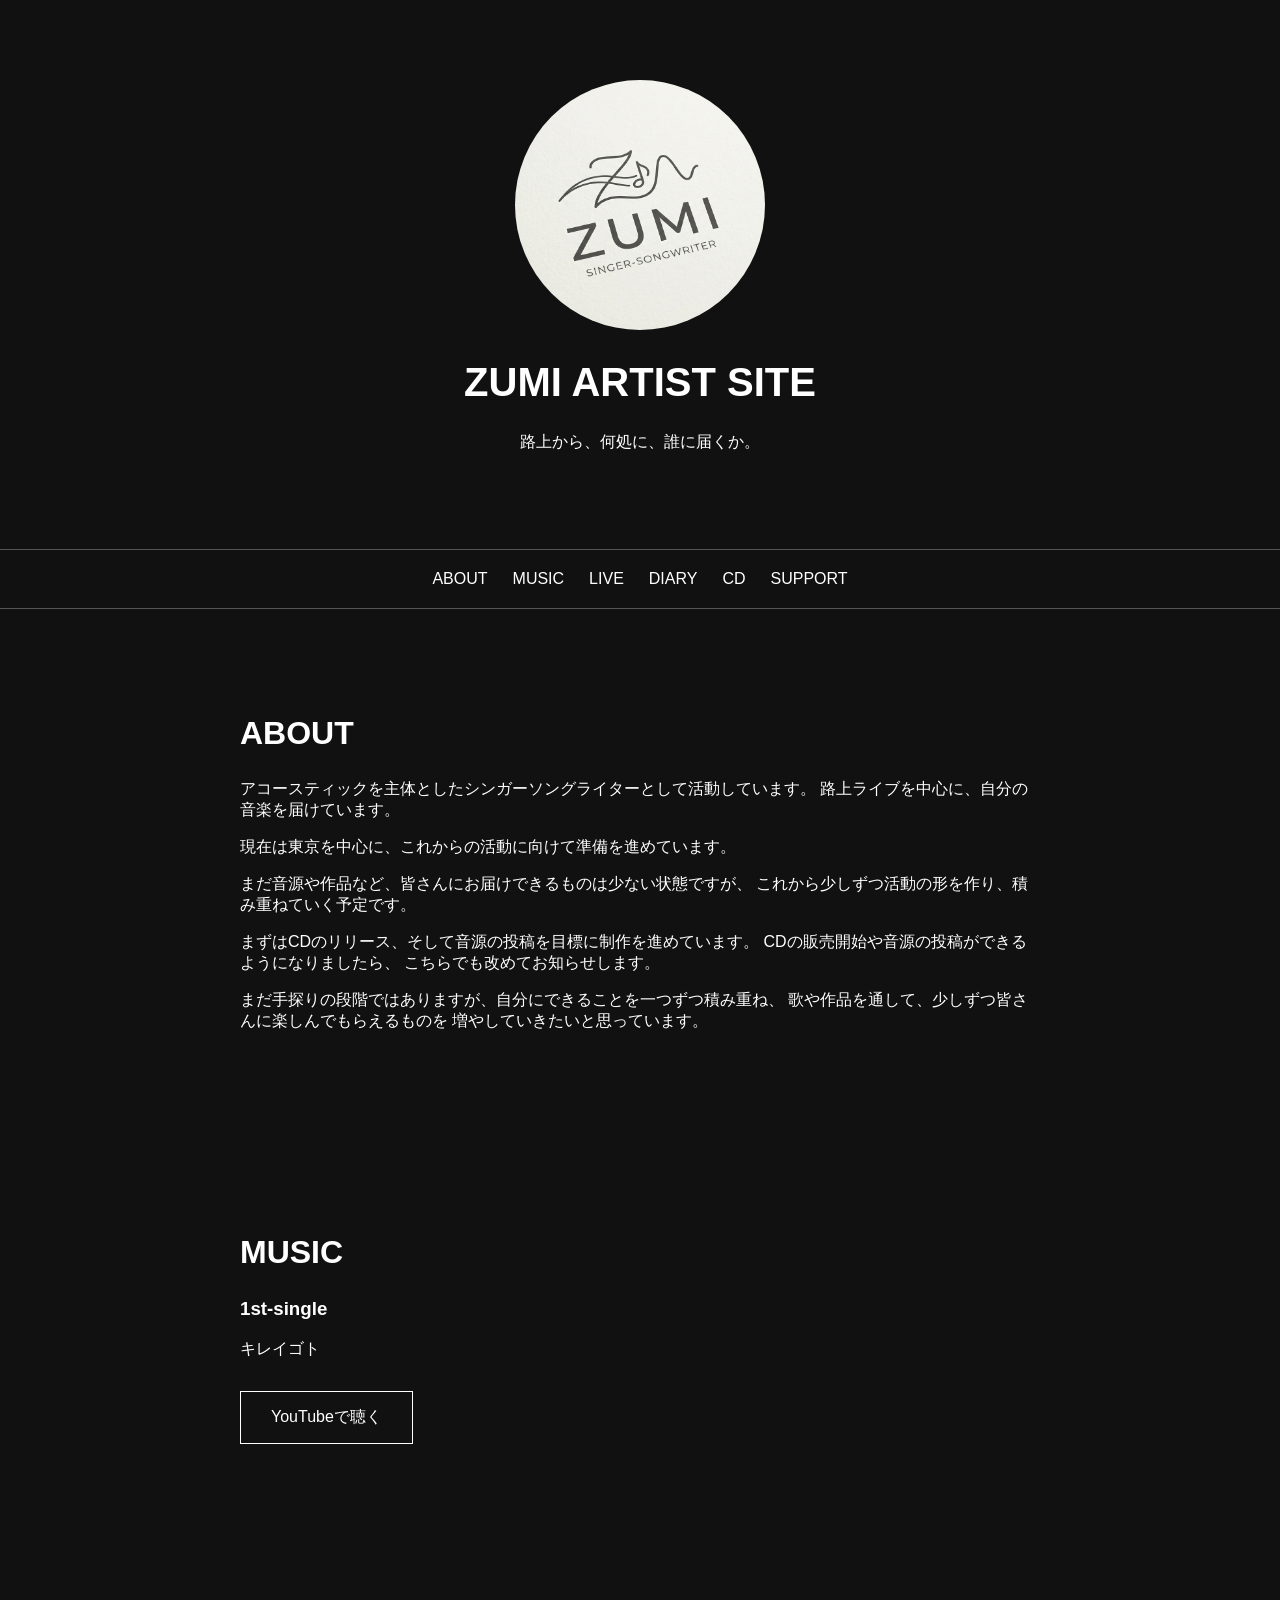
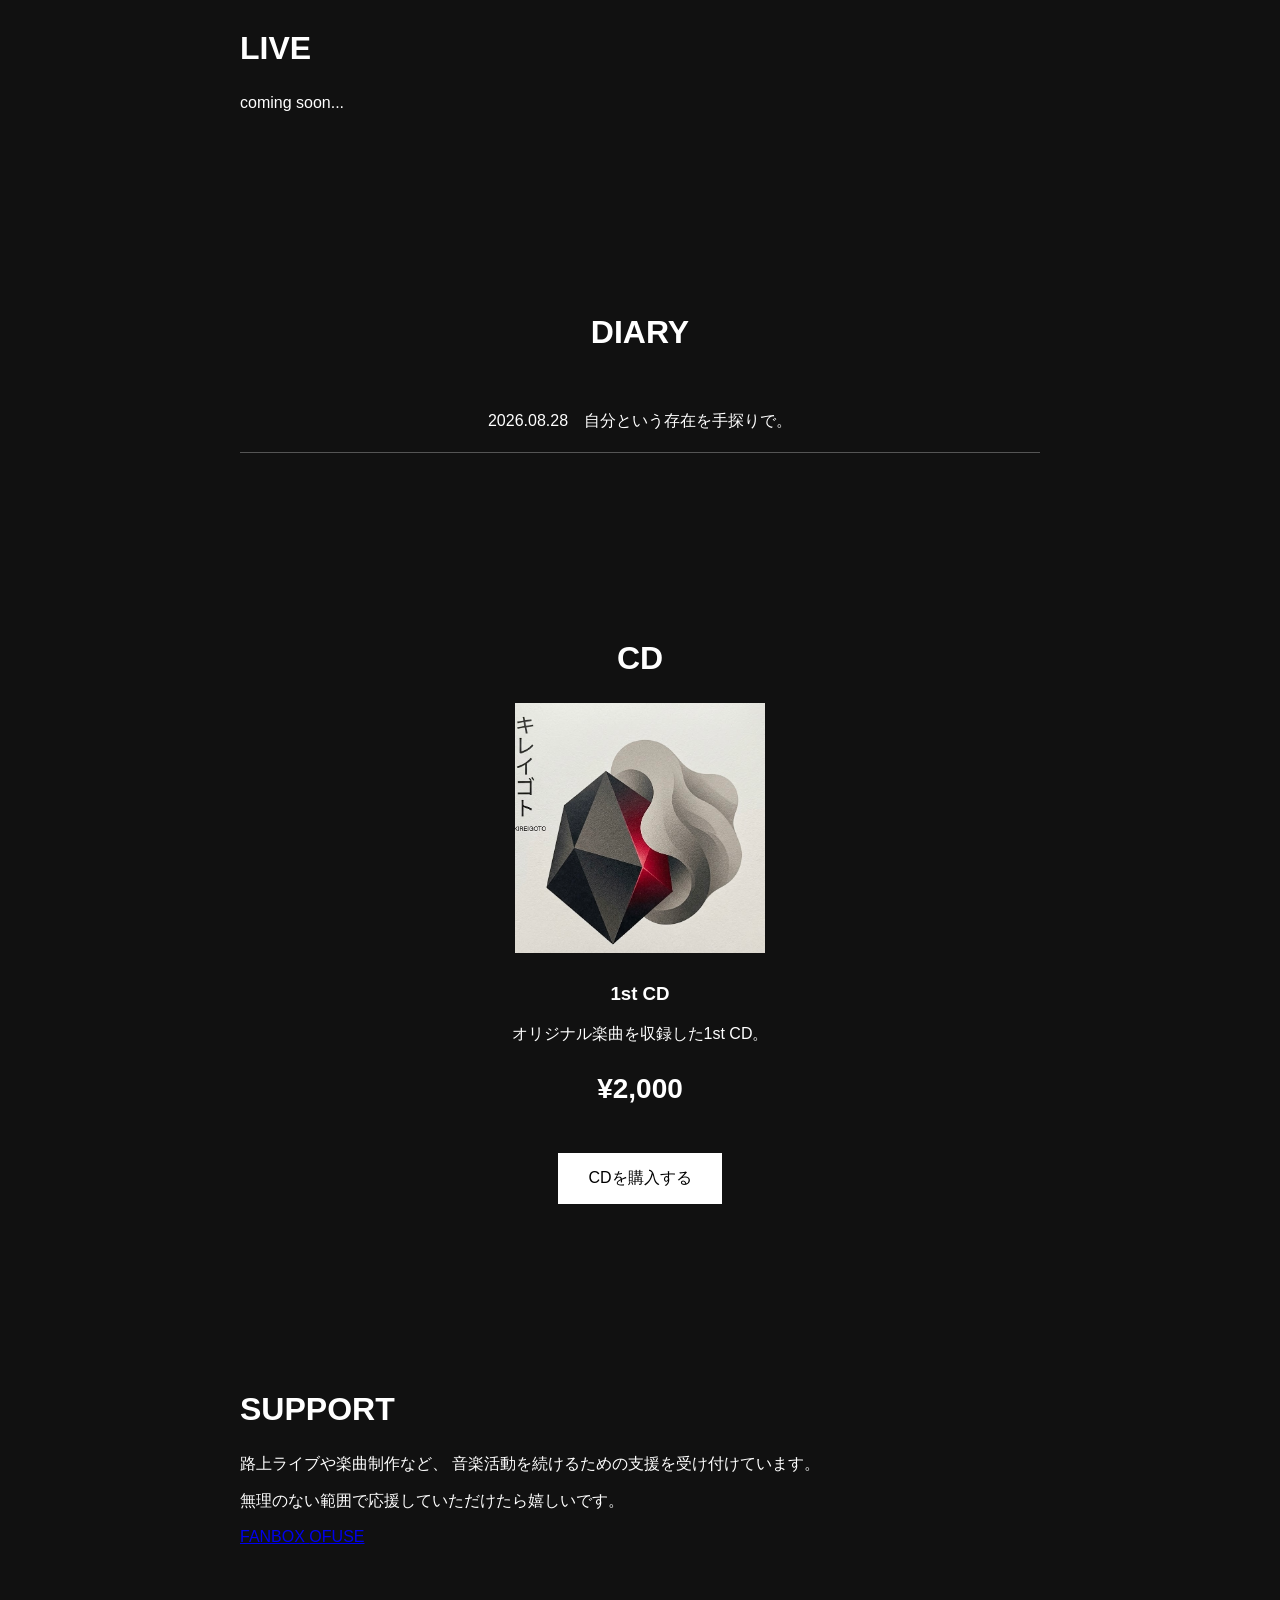
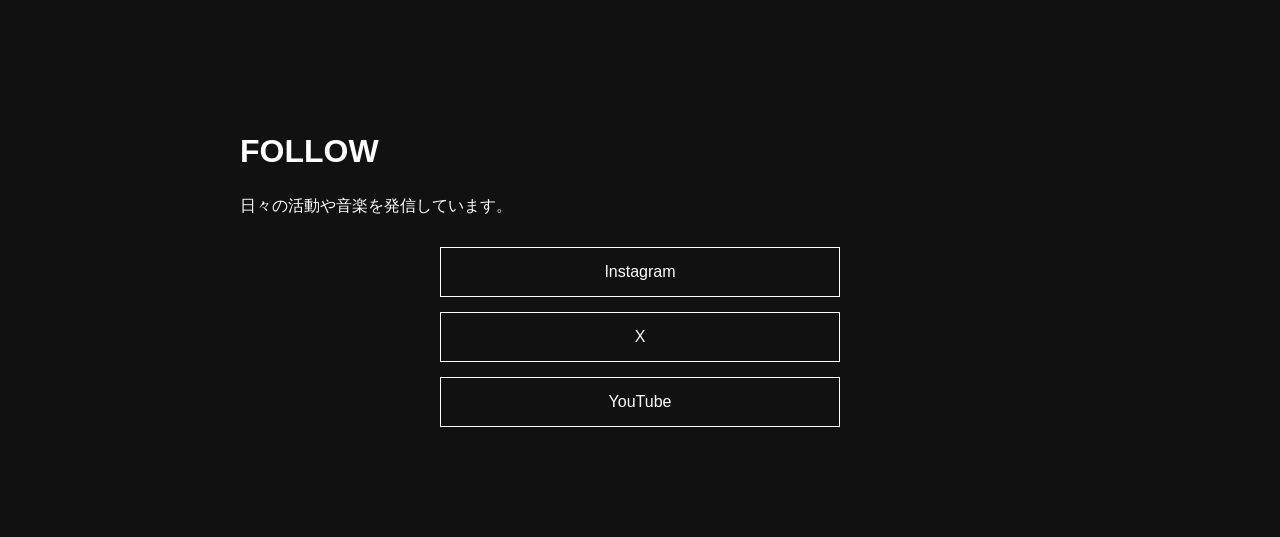
<file: index.html>
<!DOCTYPE html>
<html lang="ja">

<head>
  <meta charset="UTF-8">
  <meta name="viewport" content="width=device-width, initial-scale=1.0">
  <title>My Artist Website</title>
  <link rel="stylesheet" href="style.css">
</head>

<body>

  <header>
    <img class="artist-image" src="IMG_1581.jpeg" alt="アーティスト写真">
    <h1>ZUMI ARTIST SITE</h1>
    <p>路上から、何処に、誰に届くか。</p>
  </header>

  <nav>
  <a href="#about">ABOUT</a>
  <a href="#music">MUSIC</a>
  <a href="#live">LIVE</a>
  <a href="#diary">DIARY</a>
  <a href="#cd">CD</a>
  <a href="#support">SUPPORT</a>
</nav>

  <section id="about">
  <h2>ABOUT</h2>

  <p>
    アコースティックを主体としたシンガーソングライターとして活動しています。
    路上ライブを中心に、自分の音楽を届けています。
  </p>

  <p>
    現在は東京を中心に、これからの活動に向けて準備を進めています。
  </p>

  <p>
    まだ音源や作品など、皆さんにお届けできるものは少ない状態ですが、
    これから少しずつ活動の形を作り、積み重ねていく予定です。
  </p>

  <p>
    まずはCDのリリース、そして音源の投稿を目標に制作を進めています。
    CDの販売開始や音源の投稿ができるようになりましたら、
    こちらでも改めてお知らせします。
  </p>

  <p>
    まだ手探りの段階ではありますが、自分にできることを一つずつ積み重ね、
    歌や作品を通して、少しずつ皆さんに楽しんでもらえるものを
    増やしていきたいと思っています。
  </p>

</section>

 <section id="music">
  <h2>MUSIC</h2>

  <h3>1st-single</h3>

  <p>キレイゴト</p>

  <a class="music-button"
     href="https://www.youtube.com/@zumitorihada"
     target="_blank"
     rel="noopener">
    YouTubeで聴く
  </a>

</section>

  <section id="live">
    <h2>LIVE</h2>
    <p>coming soon...</p>
  </section>

<section id="diary">

  <h2>DIARY</h2>

  <div class="diary-list">

    <a href="https://zumi-torihada.fanbox.cc/posts/12495106" target="_blank" rel="noopener">
      2026.08.28　自分という存在を手探りで。
    </a>

  </div>

</section>

  <section id="cd">
    <h2>CD</h2>
<img class="cd-jacket" src="IMG_1582.jpeg" alt="CDジャケット">
    <h3>1st CD</h3>

    <p>オリジナル楽曲を収録した1st CD。</p>

    <p class="price">¥2,000</p>

    <a class="buy-button" href="https://jp.mercari.com/user/profile/664818739?utm_medium=share&utm_source=ios">
      CDを購入する
    </a>

  </section>

  <section id="support">
  <h2>SUPPORT</h2>

  <p>
    路上ライブや楽曲制作など、
    音楽活動を続けるための支援を受け付けています。
  </p>

  <p>
    無理のない範囲で応援していただけたら嬉しいです。
  </p>

  <div class="support-links">

    <a href="https://zumi-torihada.fanbox.cc/" target="_blank" rel="noopener">
      FANBOX
    </a>

    <a href="https://ofuse.me/zumitorihada" target="_blank" rel="noopener">
      OFUSE
    </a>

  </div>
</section>

  <section id="sns">
  <h2>FOLLOW</h2>

  <p>
    日々の活動や音楽を発信しています。
  
  </p>

  <div class="sns-links">

    <a href="https://www.instagram.com/zumitorihada/"
       target="_blank"
       rel="noopener">
      Instagram
    </a>

    <a href="https://x.com/zumi_torihada"

       target="_blank"

       rel="noopener">

      X

    </a>

    <a href="https://www.youtube.com/@zumitorihada"
       target="_blank"
       rel="noopener">
      YouTube
    </a>

  </div>
</section>


</body>
</html>
</file>
<file: style.css>
body {
  margin: 0;
  background: #111;
  color: white;
  font-family: sans-serif;
}

header {
  text-align: center;
  padding: 80px 20px;
}

.artist-image {
  width: 250px;
  height: 250px;
  object-fit: cover;
  border-radius: 50%;
  display: block;
  margin: 0 auto 30px;
}

h1 {
  font-size: 40px;
}

nav {
  display: flex;
  justify-content: center;
  flex-wrap: wrap;
  gap: 15px 25px;
  padding: 20px 10px;
  border-top: 1px solid #555;
  border-bottom: 1px solid #555;
}

nav a {
  color: white;
  text-decoration: none;
  cursor: pointer;
  white-space: nowrap;
}

section {
  max-width: 800px;
  margin: 0 auto;
  padding: 80px 20px;
}

h2 {
  font-size: 32px;
}

/* DIARY */

#diary {
  text-align: center;
}

#diary h2 {
  margin-bottom: 40px;
}

.diary-list {
  width: 100%;
}

.diary-list a {
  display: block;
  color: white;
  text-decoration: none;
  padding: 20px 0;
  border-bottom: 1px solid #555;
}

.diary-list a:hover {
  opacity: 0.7;
}

/* CD */

#cd {
  text-align: center;
}

.cd-jacket {
  width: 250px;
  height: 250px;
  object-fit: cover;
  display: block;
  margin: 0 auto 30px;
}

.price {
  font-size: 28px;
  font-weight: bold;
}

.buy-button {
  display: inline-block;
  padding: 15px 30px;
  background: white;
  color: black;
  text-decoration: none;
  margin-top: 20px;
}

.music-button {
  display: inline-block;
  padding: 15px 30px;
  border: 1px solid white;
  color: white;
  text-decoration: none;
  margin-top: 15px;
}

.music-button:hover {
  background: white;
  color: black;
}

.sns-links {
  display: flex;
  flex-direction: column;
  gap: 15px;
  max-width: 400px;
  margin: 30px auto;
}

.sns-links a {
  display: block;
  padding: 15px;
  border: 1px solid white;
  color: white;
  text-decoration: none;
  text-align: center;
}

.sns-links a:hover {
  background: white;
  color: black;
}

@media (max-width: 600px) {
  nav {
    display: grid;
    grid-template-columns: repeat(3, 1fr);
    gap: 15px 10px;
    padding: 15px 10px;
  }

  nav a {
    text-align: center;
    font-size: 14px;
  }
}
</file>
